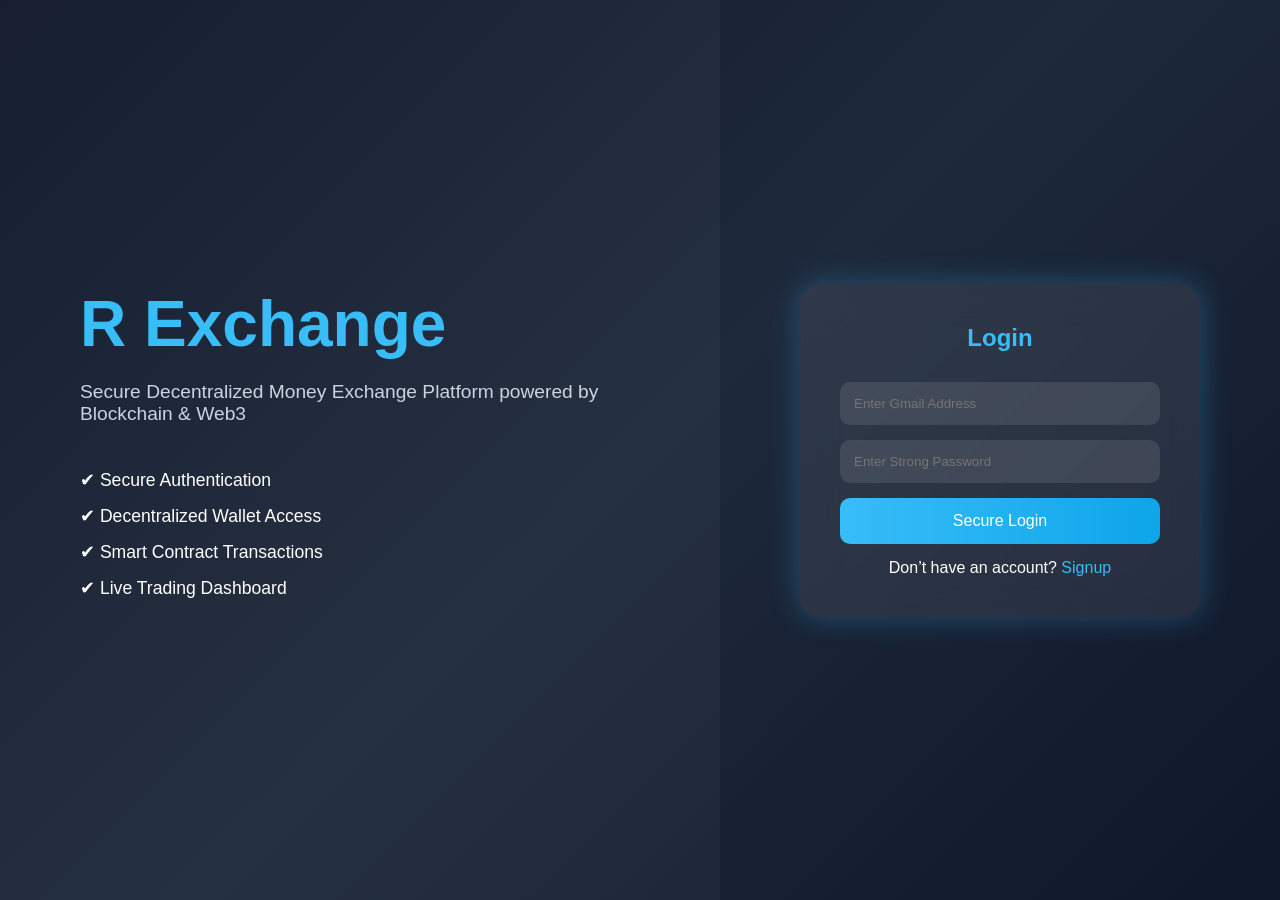
<file: index.html>
<!DOCTYPE html>
<html lang="en">
<head>
  <meta charset="UTF-8">
  <meta name="viewport" content="width=device-width, initial-scale=1.0">
  <title>R Exchange Login</title>
  <link rel="stylesheet" href="style.css">
  <script src="script.js" defer></script>
</head>
<body>

<div class="auth-page">

  <div class="auth-left">
    <h1>R Exchange</h1>
    <p>Secure Decentralized Money Exchange Platform powered by Blockchain & Web3</p>

    <ul>
      <li>✔ Secure Authentication</li>
      <li>✔ Decentralized Wallet Access</li>
      <li>✔ Smart Contract Transactions</li>
      <li>✔ Live Trading Dashboard</li>
    </ul>
  </div>

  <div class="auth-right">
    <div class="auth-card">

      <h2 id="authTitle">Login</h2>

      <input type="email" id="email" placeholder="Enter Gmail Address">
      <input type="password" id="password" placeholder="Enter Strong Password">

      <button onclick="handleAuth()" id="authSubmitBtn">Secure Login</button>

      <p class="switch-auth">
        Don’t have an account?
        <span onclick="switchAuthMode()">Signup</span>
      </p>

      <p id="authMessage"></p>

    </div>
  </div>

</div>

</body>
</html>
</file>
<file: style.css>
* {
  margin: 0;
  padding: 0;
  box-sizing: border-box;
  font-family: Arial, sans-serif;
}

body {
  background: linear-gradient(135deg, #0f172a, #1e293b, #0f172a);
  color: white;
  min-height: 100vh;
}

/* AUTH PAGE */
.auth-page {
  display: flex;
  min-height: 100vh;
}

.auth-left {
  flex: 1;
  padding: 80px;
  display: flex;
  flex-direction: column;
  justify-content: center;
  background: rgba(255,255,255,0.03);
}

.auth-left h1 {
  font-size: 4rem;
  color: #38bdf8;
  margin-bottom: 20px;
}

.auth-left p {
  font-size: 1.2rem;
  margin-bottom: 30px;
  color: #cbd5e1;
}

.auth-left ul li {
  list-style: none;
  margin: 15px 0;
  font-size: 1.1rem;
}

.auth-right {
  flex: 1;
  display: flex;
  justify-content: center;
  align-items: center;
}

.auth-card {
  width: 400px;
  background: rgba(255,255,255,0.08);
  backdrop-filter: blur(20px);
  padding: 40px;
  border-radius: 20px;
  box-shadow: 0 0 30px rgba(56,189,248,0.3);
}

.auth-card h2 {
  text-align: center;
  margin-bottom: 30px;
  color: #38bdf8;
}

.auth-card input {
  width: 100%;
  padding: 14px;
  margin-bottom: 15px;
  border: none;
  border-radius: 10px;
  background: rgba(255,255,255,0.1);
  color: white;
}

.auth-card button {
  width: 100%;
  padding: 14px;
  border: none;
  border-radius: 10px;
  background: linear-gradient(90deg, #38bdf8, #0ea5e9);
  color: white;
  font-size: 1rem;
  cursor: pointer;
}

.switch-auth {
  margin-top: 15px;
  text-align: center;
}

.switch-auth span {
  color: #38bdf8;
  cursor: pointer;
}

/* DASHBOARD */
.topbar {
  display: flex;
  justify-content: space-between;
  align-items: center;
  padding: 20px 40px;
  background: rgba(255,255,255,0.05);
}

.logo {
  font-size: 2rem;
  color: #38bdf8;
  font-weight: bold;
}

.nav-links a {
  color: white;
  text-decoration: none;
  margin: 0 15px;
}

.top-actions button {
  margin-left: 10px;
}

.wallet-btn, .logout-btn, .swap-btn {
  padding: 12px 20px;
  border: none;
  border-radius: 10px;
  background: linear-gradient(90deg, #38bdf8, #0ea5e9);
  color: white;
  cursor: pointer;
}

.main-wrapper {
  display: flex;
  padding: 40px;
  gap: 30px;
}

.chart-panel {
  flex: 2;
}

.pair-header {
  display: flex;
  justify-content: space-between;
  margin-bottom: 20px;
}

.live-price {
  font-size: 2rem;
  color: #22c55e;
}

.chart-box {
  height: 400px;
  border-radius: 20px;
  overflow: hidden;
  background: rgba(255,255,255,0.05);
}

.stats-grid {
  display: grid;
  grid-template-columns: repeat(3, 1fr);
  gap: 15px;
  margin-top: 20px;
}

.stat-card {
  padding: 20px;
  background: rgba(255,255,255,0.05);
  border-radius: 15px;
}

.swap-panel {
  flex: 1;
  padding: 30px;
  background: rgba(255,255,255,0.05);
  border-radius: 20px;
}

.swap-panel h3 {
  margin-bottom: 20px;
}

.swap-box {
  margin-bottom: 20px;
}

.token-row {
  display: flex;
  gap: 10px;
}

.token-row select,
.token-row input {
  flex: 1;
  padding: 12px;
  border-radius: 10px;
  border: none;
}

.swap-arrow {
  text-align: center;
  font-size: 2rem;
  margin-bottom: 20px;
}

.portfolio-card {
  margin-top: 20px;
  padding: 20px;
  background: rgba(255,255,255,0.05);
  border-radius: 15px;
}

.wallet-info {
  margin-top: 20px;
  font-size: 0.95rem;
}

.deposit-btn {
  margin-top: 10px;
  width: 100%;
}

.withdraw-btn {
  margin-top: 10px;
  width: 100%;
}

/* RESPONSIVE */
@media(max-width: 1024px) {
  .main-wrapper {
    flex-direction: column;
  }

  .auth-page {
    flex-direction: column;
  }

  .auth-left, .auth-right {
    padding: 40px;
  }
}
</file>
